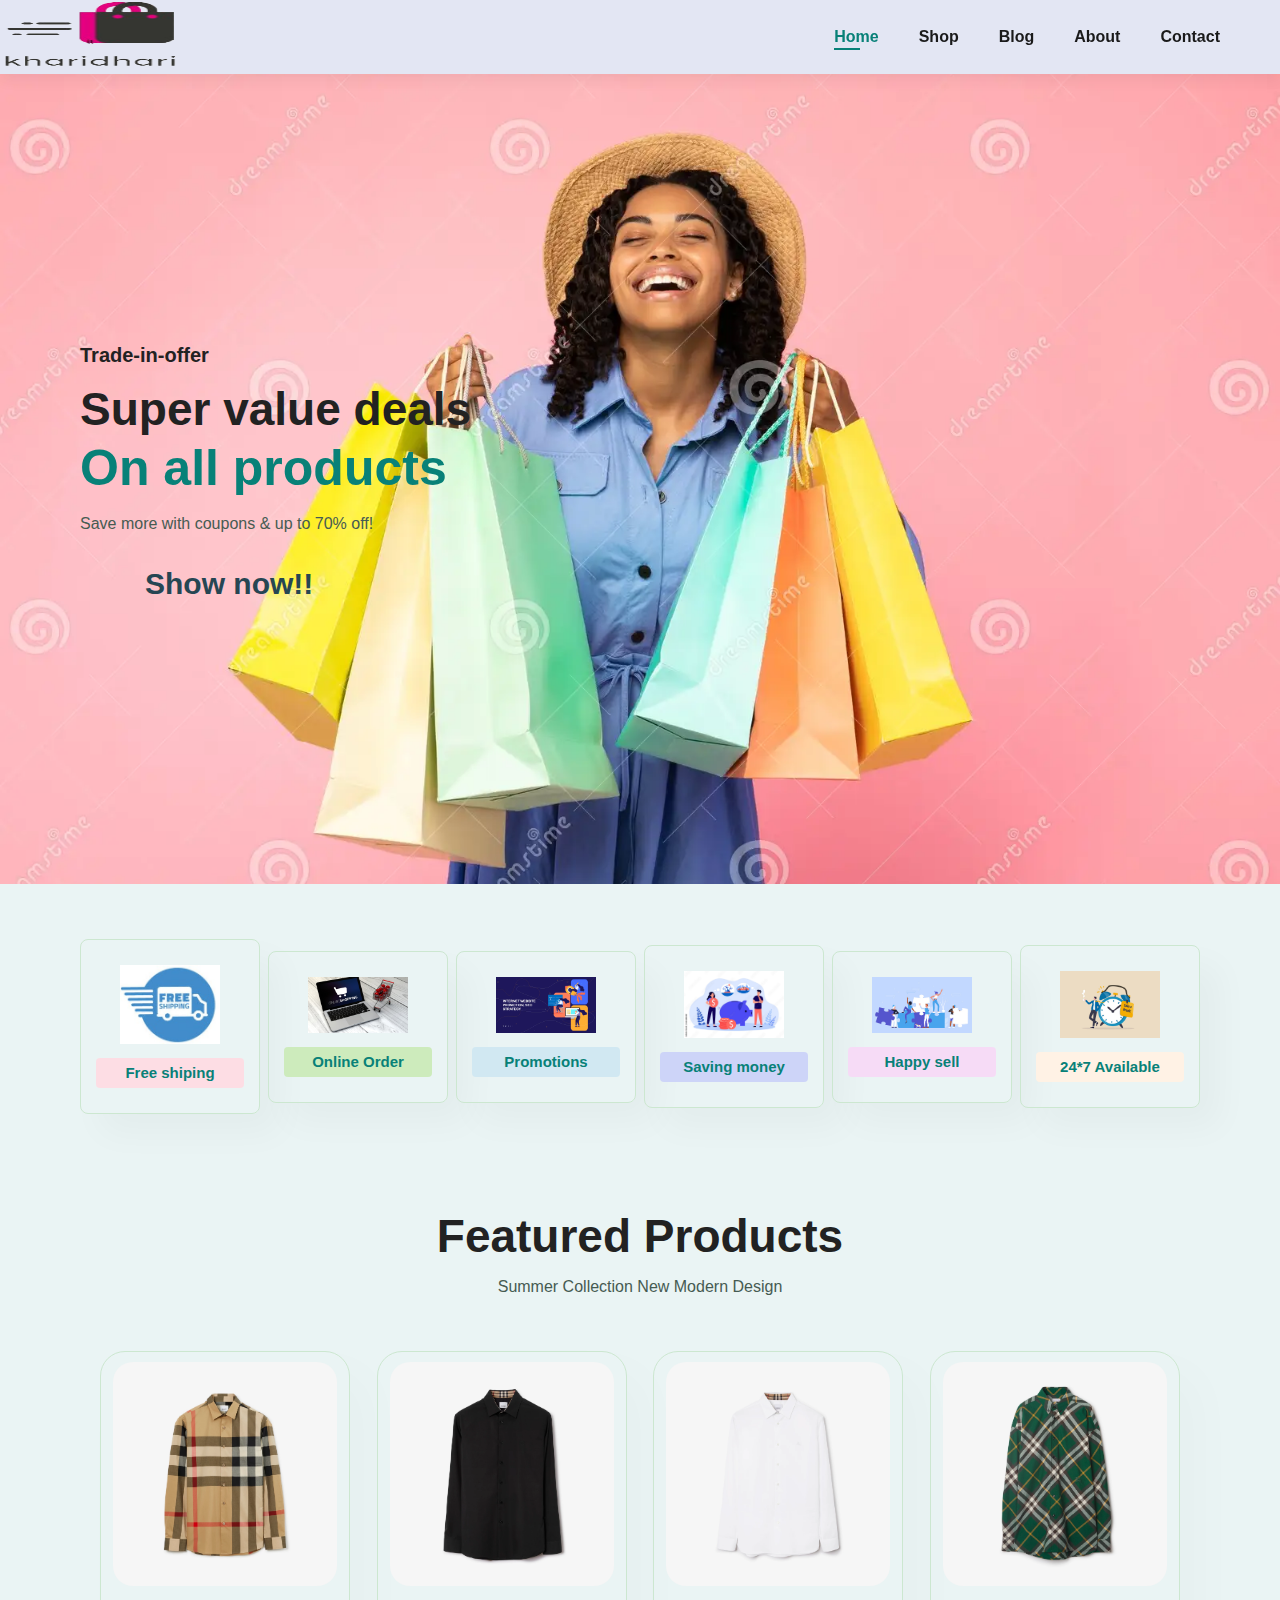
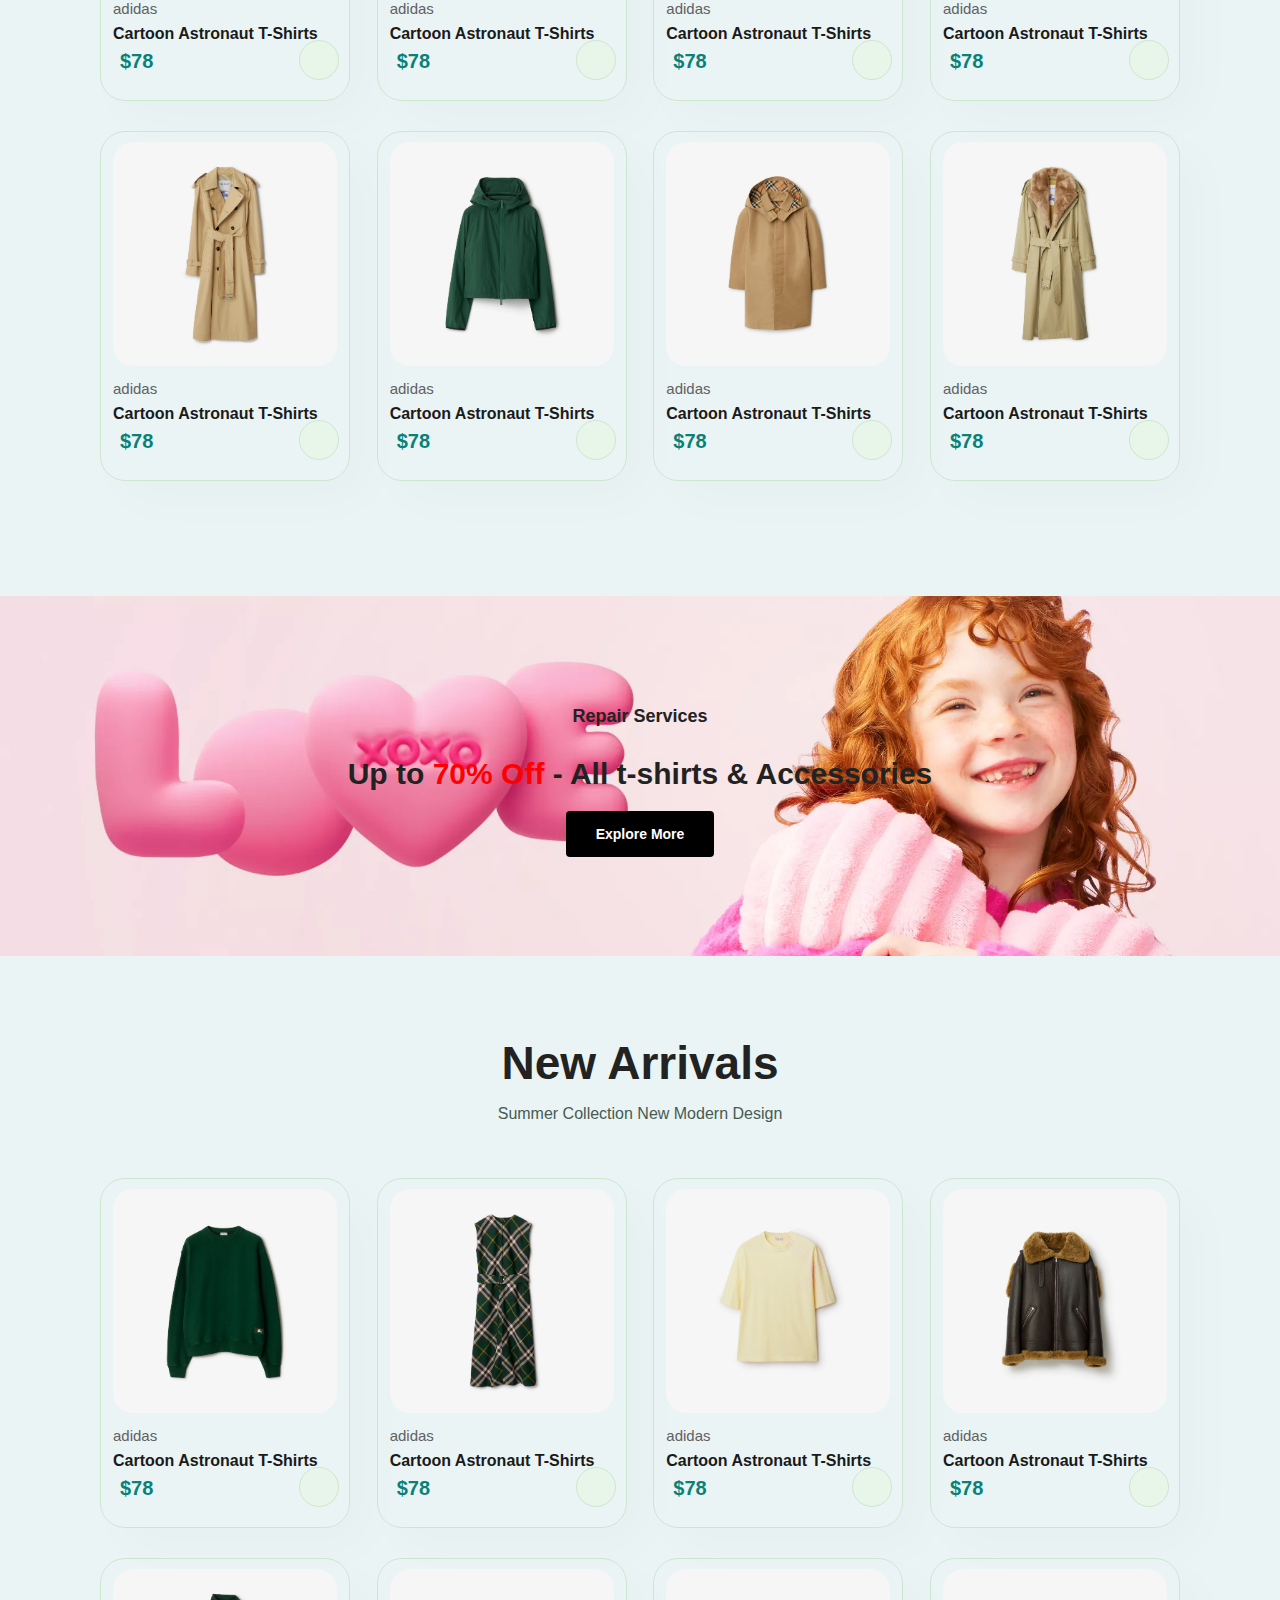
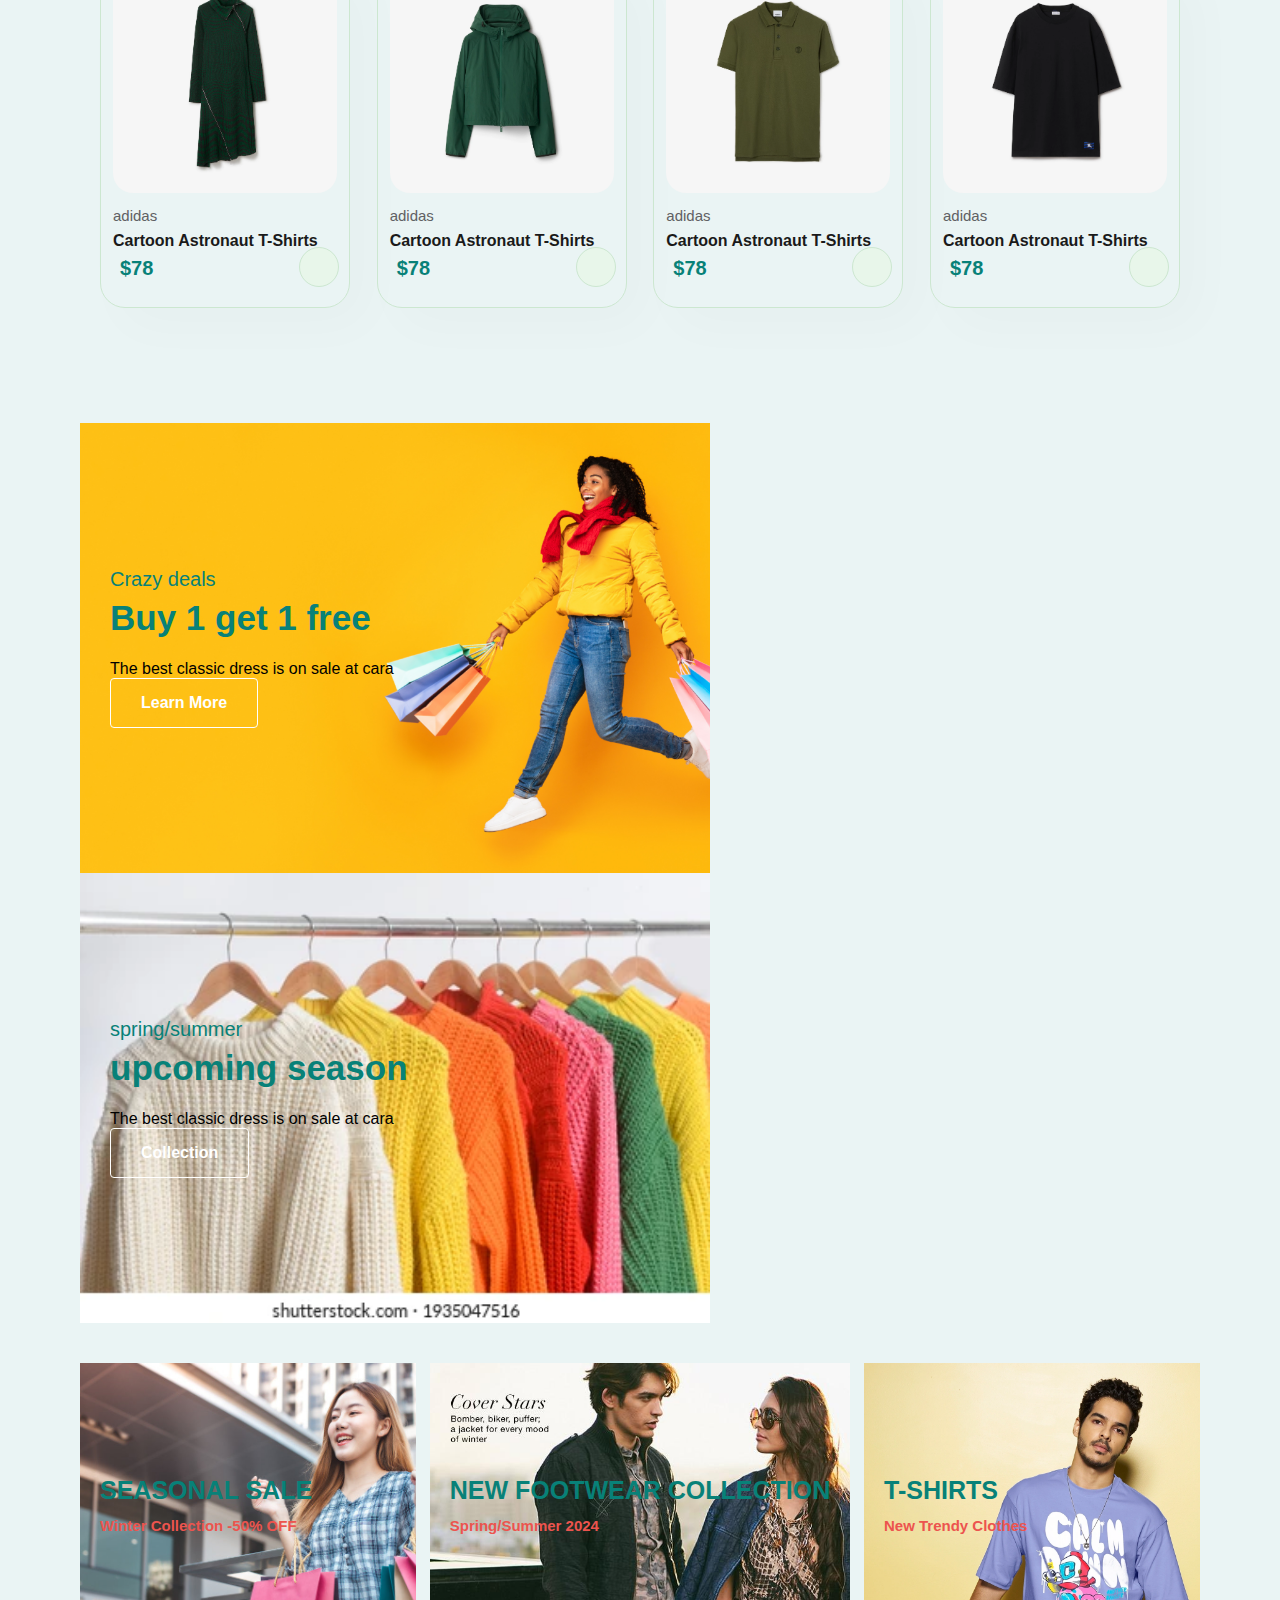
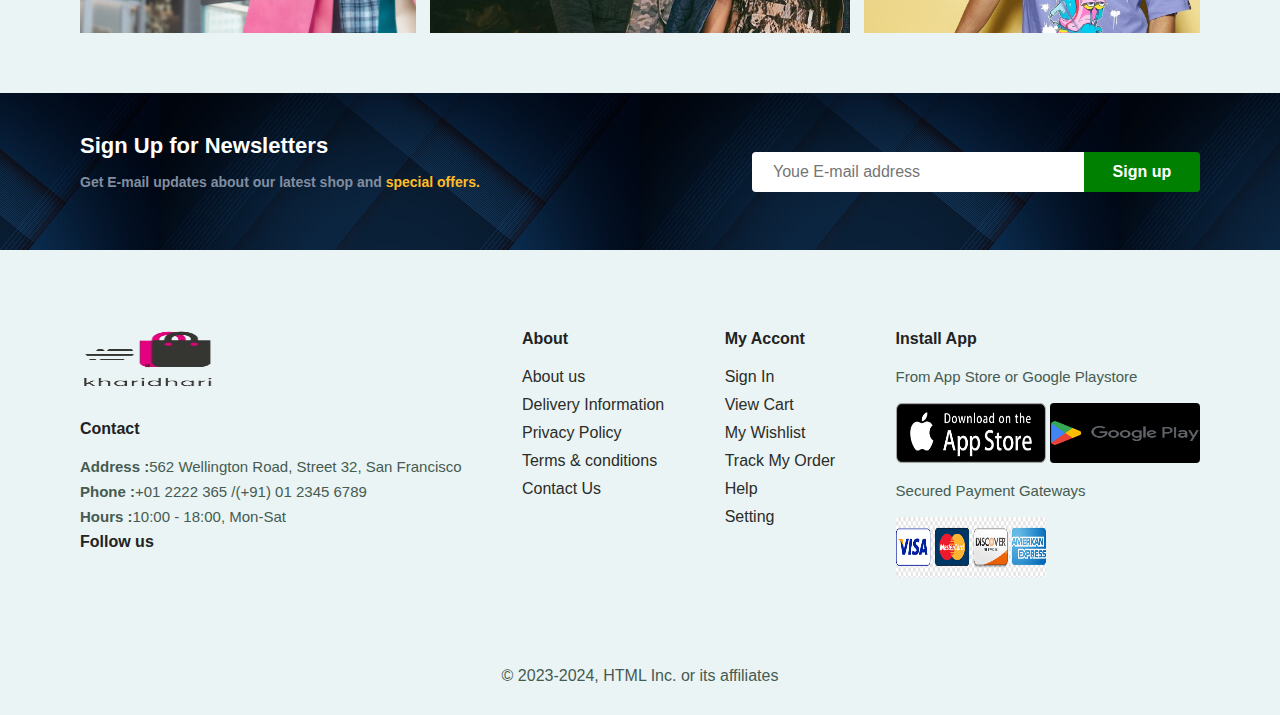
<file: E-commerce-website/index.html>
<!DOCTYPE html>
<html lang="en">
<head>
    <meta charset="UTF-8">
    <meta name="viewport" content="width=device-width, initial-scale=1.0">
    <title>E-commerce-Web</title>
    <link rel="stylesheet" href="style.css">
    <link rel="stylesheet" href="https://cdnjs.cloudflare.com/ajax/libs/font-awesome/6.5.1/css/all.min.css" integrity="sha512-DTOQO9RWCH3ppGqcWaEA1BIZOC6xxalwEsw9c2QQeAIftl+Vegovlnee1c9QX4TctnWMn13TZye+giMm8e2LwA==" crossorigin="anonymous" referrerpolicy="no-referrer" />
</head>
<body>
  <section id="header">
    <a> <img src="kharidharin.png" class="logo" alt=""></a>

    <div>
        <ul id="navbar">
            <li><a href="index.html" class="active">Home</a></li>
            <li><a href="shop.html">Shop</a></li>
            <li><a href="blog.html">Blog</a></li>
            <li><a href="about.html">About</a></li>
            <li><a href="contact.html">Contact</a></li>
            <li id="lg-bag"><a href="cart.html"><i class="fa-sharp fa-solid fa-bag-shopping"></i></a></li>
            <a href="#" id="close"><i class="fa-sharp fa-solid fa-xmark"></i></i></a>
            
        </ul>
    </div>
    <div id="mobile">
      
     <a href="cart.html"><i class="fa-sharp fa-solid fa-bag-shopping"></i></a>
     <i id="bar" class="fas fa-outdent"></i>
    </div>
  </section>

  <section id="hero">
    <h4>Trade-in-offer</h4>
    <h2>Super value deals</h2>
    <h1>On all products</h1>
    <p>Save more with coupons & up to 70% off!</p>
    <button> Show now!!</button>
  </section>

  <section id="feature" class="section-p1">
    <div class="fe-box">
        <img src="freeshiping - Copy.jpeg" alt="">
        <h6>Free shiping</h6>
    </div>

    <div class="fe-box">
      <img src="shoppingonline.jpg" alt="">
      <h6>Online Order</h6>
  </div>

  <div class="fe-box">
    <img src="promotions.jpg" alt="">
    <h6>Promotions</h6>
</div>

<div class="fe-box">
  <img src="savingmoney.jpg" alt="">
  <h6>Saving money</h6>
</div>

<div class="fe-box">
  <img src="happy sell.jpg" alt="">
  <h6>Happy sell</h6>
</div>

<div class="fe-box">
  <img src="247w.jpg" alt="">
  <h6>24*7 Available</h6>
</div>

  </section>

  <section id="product1" class="section-p1">
    <h2>Featured Products</h2>
    <p>Summer Collection New Modern Design</p>
    <div class="pro-container">
      <div class="pro">
        <img src="pic1.webp" alt="">
        <div class="des">
          <span>adidas</span>
          <h5>Cartoon Astronaut T-Shirts</h5>
          <div class="star">
            <i class="fa-sharp fa-solid fa-star"></i>
            <i class="fa-sharp fa-solid fa-star"></i>
            <i class="fa-sharp fa-solid fa-star"></i>
            <i class="fa-sharp fa-solid fa-star"></i>
            <i class="fa-sharp fa-solid fa-star"></i>
          </div>
          <h4>$78</h4>
        </div>
    
       <a href="#"><i class="fa-sharp fa-solid fa-cart-shopping cart" ></i></a> 
       
      </div>
      <div class="pro">
        <img src="pic2.webp" alt="">
        <div class="des">
          <span>adidas</span>
          <h5>Cartoon Astronaut T-Shirts</h5>
          <div class="star">
            <i class="fa-sharp fa-solid fa-star"></i>
            <i class="fa-sharp fa-solid fa-star"></i>
            <i class="fa-sharp fa-solid fa-star"></i>
            <i class="fa-sharp fa-solid fa-star"></i>
            <i class="fa-sharp fa-solid fa-star"></i>
          </div>
          <h4>$78</h4>
        </div>
    
       <a href="#"><i class="fa-sharp fa-solid fa-cart-shopping cart" ></i></a> 
       
      </div>
      <div class="pro">
        <img src="pic3.webp" alt="">
        <div class="des">
          <span>adidas</span>
          <h5>Cartoon Astronaut T-Shirts</h5>
          <div class="star">
            <i class="fa-sharp fa-solid fa-star"></i>
            <i class="fa-sharp fa-solid fa-star"></i>
            <i class="fa-sharp fa-solid fa-star"></i>
            <i class="fa-sharp fa-solid fa-star"></i>
            <i class="fa-sharp fa-solid fa-star"></i>
          </div>
          <h4>$78</h4>
        </div>
    
       <a href="#"><i class="fa-sharp fa-solid fa-cart-shopping cart" ></i></a> 
       
      </div>
      <div class="pro">
        <img src="pic4.webp" alt="">
        <div class="des">
          <span>adidas</span>
          <h5>Cartoon Astronaut T-Shirts</h5>
          <div class="star">
            <i class="fa-sharp fa-solid fa-star"></i>
            <i class="fa-sharp fa-solid fa-star"></i>
            <i class="fa-sharp fa-solid fa-star"></i>
            <i class="fa-sharp fa-solid fa-star"></i>
            <i class="fa-sharp fa-solid fa-star"></i>
          </div>
          <h4>$78</h4>
        </div>
    
       <a href="#"><i class="fa-sharp fa-solid fa-cart-shopping cart" ></i></a> 
       
      </div>
      <div class="pro">
        <img src="pic5.webp" alt="">
        <div class="des">
          <span>adidas</span>
          <h5>Cartoon Astronaut T-Shirts</h5>
          <div class="star">
            <i class="fa-sharp fa-solid fa-star"></i>
            <i class="fa-sharp fa-solid fa-star"></i>
            <i class="fa-sharp fa-solid fa-star"></i>
            <i class="fa-sharp fa-solid fa-star"></i>
            <i class="fa-sharp fa-solid fa-star"></i>
          </div>
          <h4>$78</h4>
        </div>
    
       <a href="#"><i class="fa-sharp fa-solid fa-cart-shopping cart" ></i></a> 
       
      </div>
      <div class="pro">
        <img src="pic6.webp" alt="">
        <div class="des">
          <span>adidas</span>
          <h5>Cartoon Astronaut T-Shirts</h5>
          <div class="star">
            <i class="fa-sharp fa-solid fa-star"></i>
            <i class="fa-sharp fa-solid fa-star"></i>
            <i class="fa-sharp fa-solid fa-star"></i>
            <i class="fa-sharp fa-solid fa-star"></i>
            <i class="fa-sharp fa-solid fa-star"></i>
          </div>
          <h4>$78</h4>
        </div>
    
       <a href="#"><i class="fa-sharp fa-solid fa-cart-shopping cart" ></i></a> 
       
      </div>
      <div class="pro">
        <img src="pic7.webp" alt="">
        <div class="des">
          <span>adidas</span>
          <h5>Cartoon Astronaut T-Shirts</h5>
          <div class="star">
            <i class="fa-sharp fa-solid fa-star"></i>
            <i class="fa-sharp fa-solid fa-star"></i>
            <i class="fa-sharp fa-solid fa-star"></i>
            <i class="fa-sharp fa-solid fa-star"></i>
            <i class="fa-sharp fa-solid fa-star"></i>
          </div>
          <h4>$78</h4>
        </div>
    
       <a href="#"><i class="fa-sharp fa-solid fa-cart-shopping cart" ></i></a> 
       
      </div>
      <div class="pro">
        <img src="pic8.webp" alt="">
        <div class="des">
          <span>adidas</span>
          <h5>Cartoon Astronaut T-Shirts</h5>
          <div class="star">
            <i class="fa-sharp fa-solid fa-star"></i>
            <i class="fa-sharp fa-solid fa-star"></i>
            <i class="fa-sharp fa-solid fa-star"></i>
            <i class="fa-sharp fa-solid fa-star"></i>
            <i class="fa-sharp fa-solid fa-star"></i>
          </div>
          <h4>$78</h4>
        </div>
    
       <a href="#"><i class="fa-sharp fa-solid fa-cart-shopping cart" ></i></a> 
       
      </div>
    </div>
  </section>

  <section id="banner" class="section-m1">
    <h4>Repair Services</h4>
    <h2>Up to <span>70% Off </span>- All t-shirts & Accessories</h2>
    <button class="normal">Explore More</button>
  </section>

  <section id="product1" class="section-p1">
    <h2>New Arrivals</h2>
    <p>Summer Collection New Modern Design</p>
    <div class="pro-container">
      <div class="pro">
        <img src="apic1.webp" alt="">
        <div class="des">
          <span>adidas</span>
          <h5>Cartoon Astronaut T-Shirts</h5>
          <div class="star">
            <i class="fa-sharp fa-solid fa-star"></i>
            <i class="fa-sharp fa-solid fa-star"></i>
            <i class="fa-sharp fa-solid fa-star"></i>
            <i class="fa-sharp fa-solid fa-star"></i>
            <i class="fa-sharp fa-solid fa-star"></i>
          </div>
          <h4>$78</h4>
        </div>
    
       <a href="#"><i class="fa-sharp fa-solid fa-cart-shopping cart" ></i></a> 
       
      </div>
      <div class="pro">
        <img src="apic8.webp" alt="">
        <div class="des">
          <span>adidas</span>
          <h5>Cartoon Astronaut T-Shirts</h5>
          <div class="star">
            <i class="fa-sharp fa-solid fa-star"></i>
            <i class="fa-sharp fa-solid fa-star"></i>
            <i class="fa-sharp fa-solid fa-star"></i>
            <i class="fa-sharp fa-solid fa-star"></i>
            <i class="fa-sharp fa-solid fa-star"></i>
          </div>
          <h4>$78</h4>
        </div>
    
       <a href="#"><i class="fa-sharp fa-solid fa-cart-shopping cart" ></i></a> 
       
      </div>
      <div class="pro">
        <img src="apic3.webp" alt="">
        <div class="des">
          <span>adidas</span>
          <h5>Cartoon Astronaut T-Shirts</h5>
          <div class="star">
            <i class="fa-sharp fa-solid fa-star"></i>
            <i class="fa-sharp fa-solid fa-star"></i>
            <i class="fa-sharp fa-solid fa-star"></i>
            <i class="fa-sharp fa-solid fa-star"></i>
            <i class="fa-sharp fa-solid fa-star"></i>
          </div>
          <h4>$78</h4>
        </div>
    
       <a href="#"><i class="fa-sharp fa-solid fa-cart-shopping cart" ></i></a> 
       
      </div>
      <div class="pro">
        <img src="apic4.webp" alt="">
        <div class="des">
          <span>adidas</span>
          <h5>Cartoon Astronaut T-Shirts</h5>
          <div class="star">
            <i class="fa-sharp fa-solid fa-star"></i>
            <i class="fa-sharp fa-solid fa-star"></i>
            <i class="fa-sharp fa-solid fa-star"></i>
            <i class="fa-sharp fa-solid fa-star"></i>
            <i class="fa-sharp fa-solid fa-star"></i>
          </div>
          <h4>$78</h4>
        </div>
    
       <a href="#"><i class="fa-sharp fa-solid fa-cart-shopping cart" ></i></a> 
       
      </div>
      <div class="pro">
        <img src="apic7.webp" alt="">
        <div class="des">
          <span>adidas</span>
          <h5>Cartoon Astronaut T-Shirts</h5>
          <div class="star">
            <i class="fa-sharp fa-solid fa-star"></i>
            <i class="fa-sharp fa-solid fa-star"></i>
            <i class="fa-sharp fa-solid fa-star"></i>
            <i class="fa-sharp fa-solid fa-star"></i>
            <i class="fa-sharp fa-solid fa-star"></i>
          </div>
          <h4>$78</h4>
        </div>
    
       <a href="#"><i class="fa-sharp fa-solid fa-cart-shopping cart" ></i></a> 
       
      </div>
      <div class="pro">
        <img src="pic6.webp" alt="">
        <div class="des">
          <span>adidas</span>
          <h5>Cartoon Astronaut T-Shirts</h5>
          <div class="star">
            <i class="fa-sharp fa-solid fa-star"></i>
            <i class="fa-sharp fa-solid fa-star"></i>
            <i class="fa-sharp fa-solid fa-star"></i>
            <i class="fa-sharp fa-solid fa-star"></i>
            <i class="fa-sharp fa-solid fa-star"></i>
          </div>
          <h4>$78</h4>
        </div>
    
       <a href="#"><i class="fa-sharp fa-solid fa-cart-shopping cart" ></i></a> 
       
      </div>
      <div class="pro">
        <img src="apic5.webp" alt="">
        <div class="des">
          <span>adidas</span>
          <h5>Cartoon Astronaut T-Shirts</h5>
          <div class="star">
            <i class="fa-sharp fa-solid fa-star"></i>
            <i class="fa-sharp fa-solid fa-star"></i>
            <i class="fa-sharp fa-solid fa-star"></i>
            <i class="fa-sharp fa-solid fa-star"></i>
            <i class="fa-sharp fa-solid fa-star"></i>
          </div>
          <h4>$78</h4>
        </div>
    
       <a href="#"><i class="fa-sharp fa-solid fa-cart-shopping cart" ></i></a> 
       
      </div>
      <div class="pro">
        <img src="apic2.webp" alt="">
        <div class="des">
          <span>adidas</span>
          <h5>Cartoon Astronaut T-Shirts</h5>
          <div class="star">
            <i class="fa-sharp fa-solid fa-star"></i>
            <i class="fa-sharp fa-solid fa-star"></i>
            <i class="fa-sharp fa-solid fa-star"></i>
            <i class="fa-sharp fa-solid fa-star"></i>
            <i class="fa-sharp fa-solid fa-star"></i>
          </div>
          <h4>$78</h4>
        </div>
    
       <a href="#"><i class="fa-sharp fa-solid fa-cart-shopping cart" ></i></a> 
       
      </div>
    </div>
  </section>

  <section id="sm-banner" class="section-p1">
    <div class="banner-box banner-box2">
        <h4>Crazy deals</h4>
        <h2>Buy 1 get 1 free</h2>
        <span>The best classic dress is on sale at cara</span>
        <button class="white">Learn More</button>
    </div>

    <div class="banner-box ">
      <h4>spring/summer</h4>
      <h2>upcoming season</h2>
      <span>The best classic dress is on sale at cara</span>
      <button class="white">Collection</button>
  </div>
  </section>
  <section id="banner3">
    <div class="banner-box ">
      
      <h2>SEASONAL SALE</h2>
      <h3>Winter Collection -50% OFF</h3>
     
  </div>
  <div class="banner-box box2">
      
    <h2>NEW FOOTWEAR COLLECTION</h2>
    
    <h3>Spring/Summer 2024</h3>
   
</div>
<div class="banner-box box3">
      
  <h2>T-SHIRTS</h2>
  <h3>New Trendy Clothes</h3>
 
</div>

  </section>

  <section id="newsletter" class="section-p1 section-m1">
    <div class="newstext">
      <h4>Sign Up for Newsletters</h4>
      <p>Get E-mail updates about our latest shop and <span>special offers.</span> </p>
    </div>
    <div class="form">
      <input type="text" placeholder="Youe E-mail address">
      <button class="normal">Sign up</button>
    </div>
  </section>

  <footer class="section-p1 footer">
    <div class="col">
      <img class="logo" src="kharidharin.png" alt="">
      <h4>Contact</h4>
      <p><strong>Address :</strong>562 Wellington Road, Street 32, San Francisco</p>
      <p><strong>Phone :</strong>+01 2222 365 /(+91) 01 2345 6789</p>
      <p><strong>Hours :</strong>10:00 - 18:00, Mon-Sat</p>
      <div class="follow">
        <h4>Follow us</h4>
        <div class="icon">
          <i class="fab fa-facebook-f"></i>
          <i class="fab fa-twitter"></i>
          <i class="fab fa-instagram"></i>
          <i class="fab fa-pinterest-p"></i>
          <i class="fab fa-youtube"></i>

        </div>
      </div>
    </div>
    <div class="col">
      <h4>About</h4>
      <a href="#">About us</a>
      <a href="#">Delivery Information</a>
      <a href="#">Privacy Policy</a>
      <a href="#">Terms & conditions</a>
      <a href="#">Contact Us</a>
      
      
    </div>
    <div class="col">
      <h4>My Accont</h4>
      <a href="#">Sign In</a>
      <a href="#">View Cart</a>
      <a href="#">My Wishlist</a>
      <a href="#">Track My Order</a>
      <a href="#">Help</a>
      <a href="#">Setting</a>
    </div>
    <div class="col install">
      <h4>Install App</h4>
      <p>From App Store or Google Playstore</p>
      <div class="row">
        <img src="apple.webp"alt="">
        <img class="play_logo" src="Google-Play-Logo.png"alt="">
      </div>
      <p>Secured Payment Gateways</p>
      <img src="gateways.png" alt="">
    </div>
    
    
  </footer>
  <div class="copyright">
    <p>© 2023-2024, HTML Inc. or its affiliates</p>
  </div>
    <script src="App.js"></script>
</body>
</html>
</file>
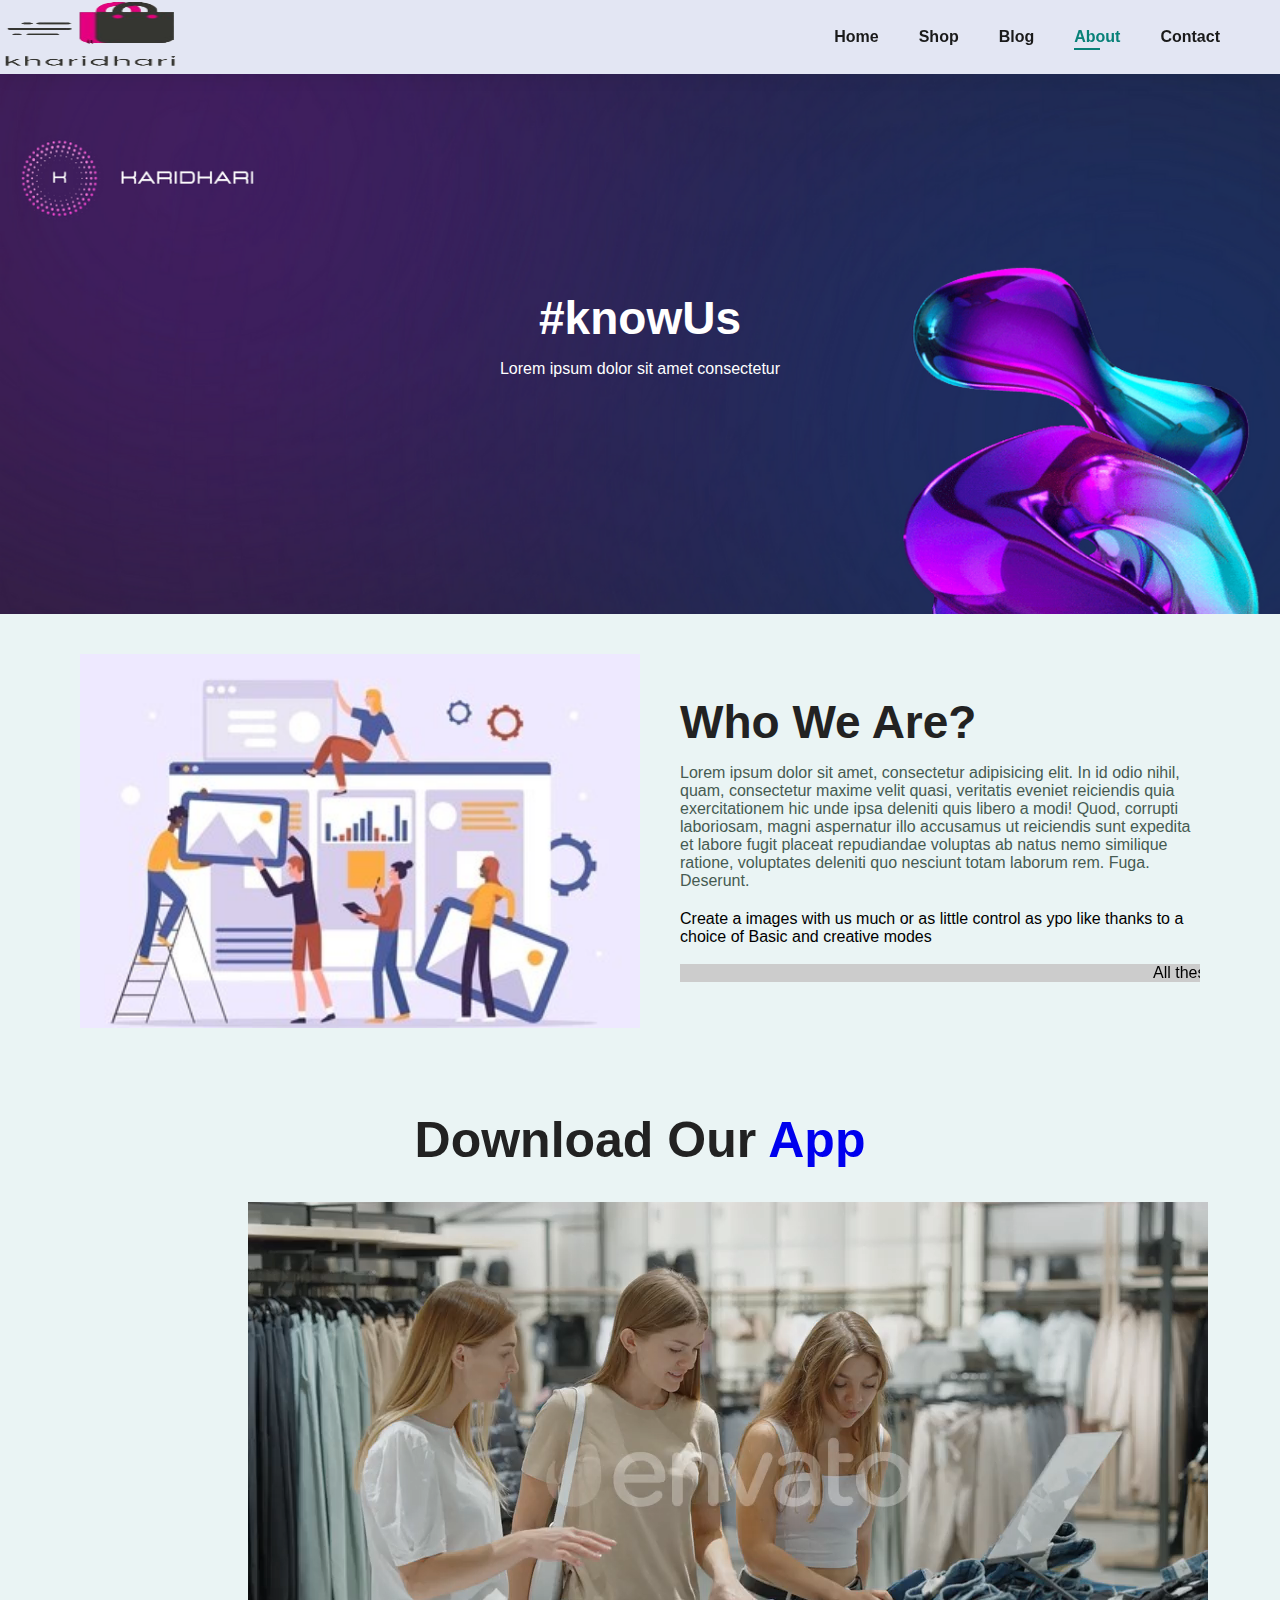
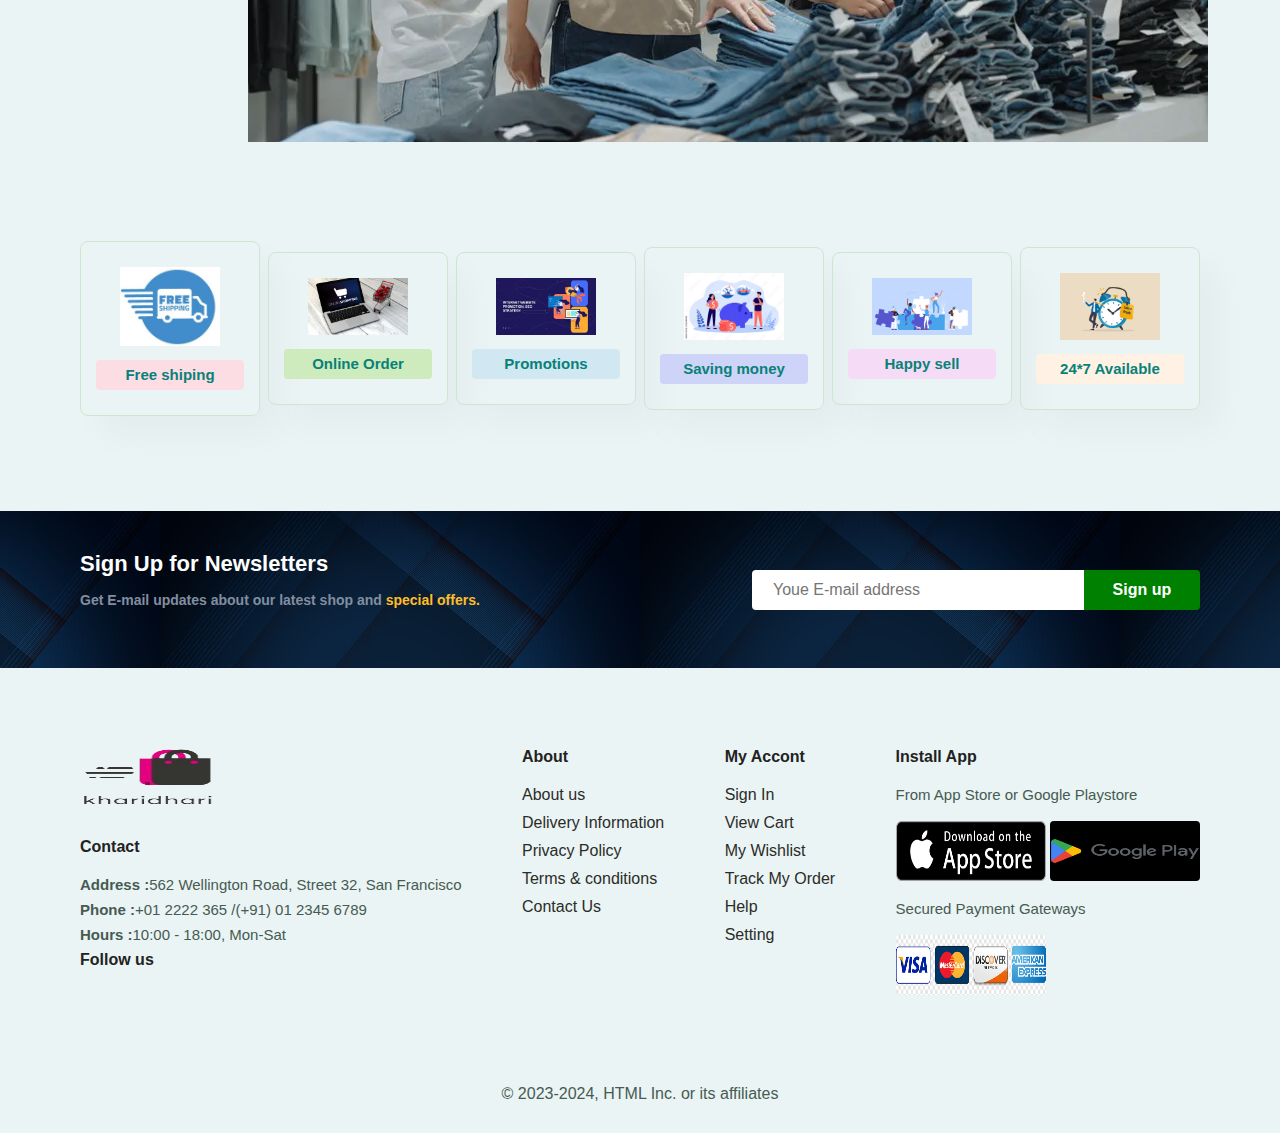
<file: E-commerce-website/about.html>
<!DOCTYPE html>
<html lang="en">
<head>
    <meta charset="UTF-8">
    <meta name="viewport" content="width=device-width, initial-scale=1.0">
    <title>Blogs</title>
</head>
<body>
    <!DOCTYPE html>
<html lang="en">
<head>
    <meta charset="UTF-8">
    <meta name="viewport" content="width=device-width, initial-scale=1.0">
    <title>E-commerce-Web</title>
    <link rel="stylesheet" href="style.css">
    <link rel="stylesheet" href="https://cdnjs.cloudflare.com/ajax/libs/font-awesome/6.5.1/css/all.min.css" integrity="sha512-DTOQO9RWCH3ppGqcWaEA1BIZOC6xxalwEsw9c2QQeAIftl+Vegovlnee1c9QX4TctnWMn13TZye+giMm8e2LwA==" crossorigin="anonymous" referrerpolicy="no-referrer" />
</head>
<body>
  <section id="header">
    <a> <img src="kharidharin.png" class="logo" alt=""></a>

    <div>
        <ul id="navbar">
            <li><a href="index.html">Home</a></li>
            <li><a href="shop.html" >Shop</a></li>
            <li><a href="blog.html">Blog</a></li>
            <li><a href="about.html" class="active">About</a></li>
            <li><a href="contact.html">Contact</a></li>
            <li id="lg-bag"><a href="cart.html"><i class="fa-sharp fa-solid fa-bag-shopping"></i></a></li>
            <a href="#" id="close"><i class="fa-sharp fa-solid fa-xmark"></i></i></a>
            
        </ul>
    </div>
    <div id="mobile">
      
     <a href="cart.html"><i class="fa-sharp fa-solid fa-bag-shopping"></i></a>
     <i id="bar" class="fas fa-outdent"></i>
    </div>
  </section>

  <section id="page-header" class="about-header" >
    <h2>#knowUs</h2> 
    <p>Lorem ipsum dolor sit amet consectetur</p>
    
  </section>

 
 <section id="about-head" class="section-p1">
  
    <img src="copyhome.jpg" alt="">
    <div id="script">
    <h2>Who We Are?</h2>
    
    <p>Lorem ipsum dolor sit amet, consectetur adipisicing elit. In id odio nihil, quam, consectetur
       maxime velit quasi, veritatis eveniet reiciendis quia exercitationem hic unde ipsa deleniti quis
        libero a modi! Quod, corrupti laboriosam, magni aspernatur illo accusamus ut reiciendis sunt
         expedita et labore fugit placeat repudiandae voluptas ab natus nemo similique ratione, voluptates deleniti quo nesciunt totam laborum rem. Fuga.
    Deserunt.</p>
    <abbr tittle="">Create a images with us much or as little control as ypo like thanks to a choice of Basic and creative modes</abbr>
    <br><br>

    <marquee bgcolor="#ccc" loop="-1" scrollamount="5" width="100%">All these AI image generators take a text prompt and then turn it—as best they can—into a matching image</marquee>
  </div>

 </section>

 <section id="about-app" class="section-p1">
  <h1>Download Our <a href="#">App</a></h1>
  <div class="video">
    <video autoplay muted loop src="video_preview_h264.mp4"></video>
  </div>
 </section>

 <section id="feature" class="section-p1">
  <div class="fe-box">
      <img src="freeshiping - Copy.jpeg" alt="">
      <h6>Free shiping</h6>
  </div>

  <div class="fe-box">
    <img src="shoppingonline.jpg" alt="">
    <h6>Online Order</h6>
</div>

<div class="fe-box">
  <img src="promotions.jpg" alt="">
  <h6>Promotions</h6>
</div>

<div class="fe-box">
<img src="savingmoney.jpg" alt="">
<h6>Saving money</h6>
</div>

<div class="fe-box">
<img src="happy sell.jpg" alt="">
<h6>Happy sell</h6>
</div>

<div class="fe-box">
<img src="247w.jpg" alt="">
<h6>24*7 Available</h6>
</div>

</section>

  
 
  <section id="newsletter" class="section-p1 section-m1">
    <div class="newstext">
      <h4>Sign Up for Newsletters</h4>
      <p>Get E-mail updates about our latest shop and <span>special offers.</span> </p>
    </div>
    <div class="form">
      <input type="text" placeholder="Youe E-mail address">
      <button class="normal">Sign up</button>
    </div>
  </section>

  <footer class="section-p1 footer">
    <div class="col">
      <img class="logo" src="kharidharin.png" alt="">
      <h4>Contact</h4>
      <p><strong>Address :</strong>562 Wellington Road, Street 32, San Francisco</p>
      <p><strong>Phone :</strong>+01 2222 365 /(+91) 01 2345 6789</p>
      <p><strong>Hours :</strong>10:00 - 18:00, Mon-Sat</p>
      <div class="follow">
        <h4>Follow us</h4>
        <div class="icon">
          <i class="fab fa-facebook-f"></i>
          <i class="fab fa-twitter"></i>
          <i class="fab fa-instagram"></i>
          <i class="fab fa-pinterest-p"></i>
          <i class="fab fa-youtube"></i>

        </div>
      </div>
    </div>
    <div class="col">
      <h4>About</h4>
      <a href="#">About us</a>
      <a href="#">Delivery Information</a>
      <a href="#">Privacy Policy</a>
      <a href="#">Terms & conditions</a>
      <a href="#">Contact Us</a>
      
      
    </div>
    <div class="col">
      <h4>My Accont</h4>
      <a href="#">Sign In</a>
      <a href="#">View Cart</a>
      <a href="#">My Wishlist</a>
      <a href="#">Track My Order</a>
      <a href="#">Help</a>
      <a href="#">Setting</a>
    </div>
    <div class="col install">
      <h4>Install App</h4>
      <p>From App Store or Google Playstore</p>
      <div class="row">
        <img src="apple.webp"alt="">
        <img class="play_logo" src="Google-Play-Logo.png"alt="">
      </div>
      <p>Secured Payment Gateways</p>
      <img src="gateways.png" alt="">
    </div>
    
    
  </footer>
  <div class="copyright">
    <p>© 2023-2024, HTML Inc. or its affiliates</p>
  </div>
    <script src="App.js"></script>
</body>
</html>

</body>
</html>
</file>
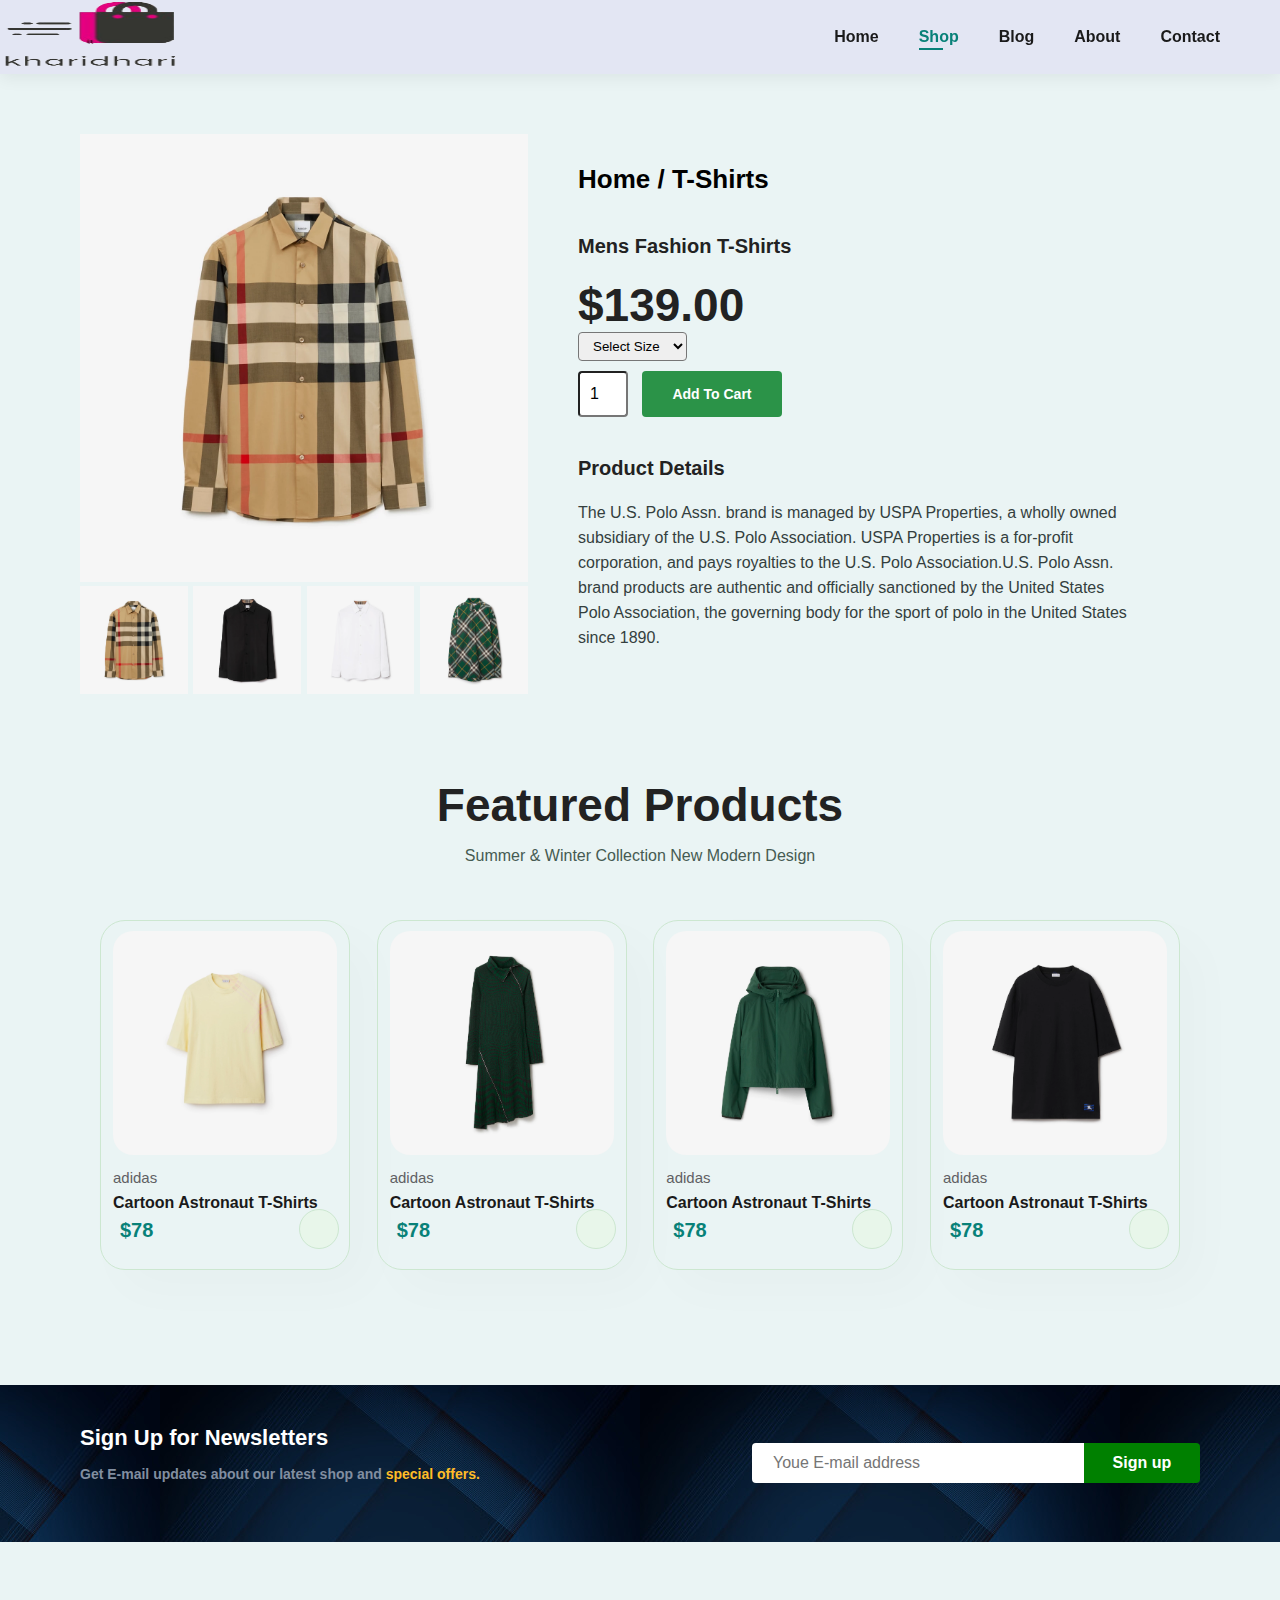
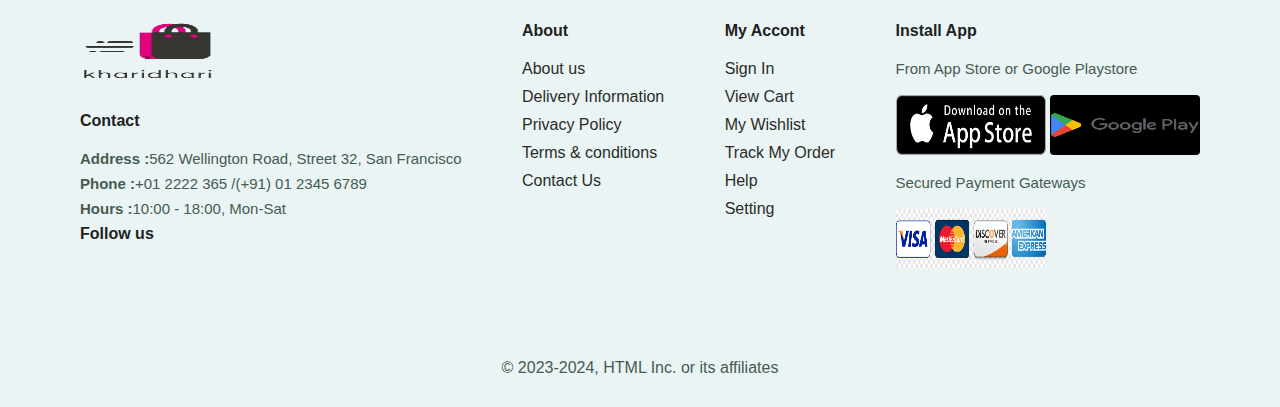
<file: E-commerce-website/sproduct.html>
<!DOCTYPE html>
<html lang="en">
<head>
    <meta charset="UTF-8">
    <meta name="viewport" content="width=device-width, initial-scale=1.0">
    <title>Product-information</title>
</head>
<body>
    <!DOCTYPE html>
<html lang="en">
<head>
    <meta charset="UTF-8">
    <meta name="viewport" content="width=device-width, initial-scale=1.0">
    <title>E-commerce-Web</title>
    <link rel="stylesheet" href="style.css">
    <link rel="stylesheet" href="https://cdnjs.cloudflare.com/ajax/libs/font-awesome/6.5.1/css/all.min.css" integrity="sha512-DTOQO9RWCH3ppGqcWaEA1BIZOC6xxalwEsw9c2QQeAIftl+Vegovlnee1c9QX4TctnWMn13TZye+giMm8e2LwA==" crossorigin="anonymous" referrerpolicy="no-referrer" />
</head>
<body>
  <section id="header">
    <a> <img src="kharidharin.png" class="logo" alt=""></a>

    <div>
        <ul id="navbar">
            <li><a href="index.html">Home</a></li>
            <li><a href="shop.html" class="active">Shop</a></li>
            <li><a href="blog.html">Blog</a></li>
            <li><a href="about.html">About</a></li>
            <li><a href="contact.html">Contact</a></li>
            <li id="lg-bag"><a href="cart.html"><i class="fa-sharp fa-solid fa-bag-shopping"></i></a></li>
            <a href="#" id="close"><i class="fa-sharp fa-solid fa-xmark"></i></i></a>
            
        </ul>
    </div>
    <div id="mobile">
      
     <a href="cart.html"><i class="fa-sharp fa-solid fa-bag-shopping"></i></a>
     <i id="bar" class="fas fa-outdent"></i>
    </div>
  </section>

 <section id="prodetails" class="section-p1">
    <div class="single-pro-image">
        <img src="pic1.webp" width="100%" id="MainImg" alt="">
        <div class="small-img-group">

            <div class="small-img-col">
                <img src="pic1.webp" width="100%" class="small-img">
            </div>

            <div class="small-img-col">
                <img src="pic2.webp" width="100%" class="small-img">
            </div>

            <div class="small-img-col">
                <img src="pic3.webp" width="100%" class="small-img">
            </div>

            <div class="small-img-col">
                <img src="pic4.webp" width="100%" class="small-img">
            </div>
        </div>
    </div>
    <div class="single-pro-details">
        <h6>Home / T-Shirts</h6>
        <h4>Mens Fashion T-Shirts</h4>
        <h2>$139.00</h2>
        <select>
            <option>Select Size</option>
            <option>XL</option>
            <option>XXL</option>
            <option>Small</option>
            <option>Large</option>
        </select>
        <input type="number" value="1">
        <button class="normal">Add To Cart</button>
        <h4>Product Details</h4>
        <span>The U.S. Polo Assn. brand is managed by USPA Properties, a wholly owned subsidiary of the U.S. Polo Association. USPA Properties is a for-profit corporation, and pays royalties to the U.S. Polo Association.U.S. Polo Assn. brand products are authentic and officially sanctioned by the United States Polo Association, the governing body for the sport of polo in the United States since 1890.

        </span>

    </div>
 </section>
 
 <section id="product1" class="section-p1">
  <h2>Featured Products</h2>
  <p>Summer & Winter Collection New Modern Design</p>
  <div class="pro-container">
   
    
    <div class="pro">
      <img src="apic3.webp" alt="">
      <div class="des">
        <span>adidas</span>
        <h5>Cartoon Astronaut T-Shirts</h5>
        <div class="star">
          <i class="fa-sharp fa-solid fa-star"></i>
          <i class="fa-sharp fa-solid fa-star"></i>
          <i class="fa-sharp fa-solid fa-star"></i>
          <i class="fa-sharp fa-solid fa-star"></i>
          <i class="fa-sharp fa-solid fa-star"></i>
        </div>
        <h4>$78</h4>
      </div>
  
     <a href="#"><i class="fa-sharp fa-solid fa-cart-shopping cart" ></i></a> 
     
    </div>
   
    <div class="pro">
      <img src="apic7.webp" alt="">
      <div class="des">
        <span>adidas</span>
        <h5>Cartoon Astronaut T-Shirts</h5>
        <div class="star">
          <i class="fa-sharp fa-solid fa-star"></i>
          <i class="fa-sharp fa-solid fa-star"></i>
          <i class="fa-sharp fa-solid fa-star"></i>
          <i class="fa-sharp fa-solid fa-star"></i>
          <i class="fa-sharp fa-solid fa-star"></i>
        </div>
        <h4>$78</h4>
      </div>
  
     <a href="#"><i class="fa-sharp fa-solid fa-cart-shopping cart" ></i></a> 
     
    </div>
    <div class="pro">
      <img src="pic6.webp" alt="">
      <div class="des">
        <span>adidas</span>
        <h5>Cartoon Astronaut T-Shirts</h5>
        <div class="star">
          <i class="fa-sharp fa-solid fa-star"></i>
          <i class="fa-sharp fa-solid fa-star"></i>
          <i class="fa-sharp fa-solid fa-star"></i>
          <i class="fa-sharp fa-solid fa-star"></i>
          <i class="fa-sharp fa-solid fa-star"></i>
        </div>
        <h4>$78</h4>
      </div>
  
     <a href="#"><i class="fa-sharp fa-solid fa-cart-shopping cart" ></i></a> 
     
    </div>
    
    <div class="pro">
      <img src="apic2.webp" alt="">
      <div class="des">
        <span>adidas</span>
        <h5>Cartoon Astronaut T-Shirts</h5>
        <div class="star">
          <i class="fa-sharp fa-solid fa-star"></i>
          <i class="fa-sharp fa-solid fa-star"></i>
          <i class="fa-sharp fa-solid fa-star"></i>
          <i class="fa-sharp fa-solid fa-star"></i>
          <i class="fa-sharp fa-solid fa-star"></i>
        </div>
        <h4>$78</h4>
      </div>
  
     <a href="#"><i class="fa-sharp fa-solid fa-cart-shopping cart" ></i></a> 
     
    </div>
  </div>
</section>
 
 
  <section id="newsletter" class="section-p1 section-m1">
    <div class="newstext">
      <h4>Sign Up for Newsletters</h4>
      <p>Get E-mail updates about our latest shop and <span>special offers.</span> </p>
    </div>
    <div class="form">
      <input type="text" placeholder="Youe E-mail address">
      <button class="normal">Sign up</button>
    </div>
  </section>

  <footer class="section-p1 footer">
    <div class="col">
      <img class="logo" src="kharidharin.png" alt="">
      <h4>Contact</h4>
      <p><strong>Address :</strong>562 Wellington Road, Street 32, San Francisco</p>
      <p><strong>Phone :</strong>+01 2222 365 /(+91) 01 2345 6789</p>
      <p><strong>Hours :</strong>10:00 - 18:00, Mon-Sat</p>
      <div class="follow">
        <h4>Follow us</h4>
        <div class="icon">
          <i class="fab fa-facebook-f"></i>
          <i class="fab fa-twitter"></i>
          <i class="fab fa-instagram"></i>
          <i class="fab fa-pinterest-p"></i>
          <i class="fab fa-youtube"></i>

        </div>
      </div>
    </div>
    <div class="col">
      <h4>About</h4>
      <a href="#">About us</a>
      <a href="#">Delivery Information</a>
      <a href="#">Privacy Policy</a>
      <a href="#">Terms & conditions</a>
      <a href="#">Contact Us</a>
      
      
    </div>
    <div class="col">
      <h4>My Accont</h4>
      <a href="#">Sign In</a>
      <a href="#">View Cart</a>
      <a href="#">My Wishlist</a>
      <a href="#">Track My Order</a>
      <a href="#">Help</a>
      <a href="#">Setting</a>
    </div>
    <div class="col install">
      <h4>Install App</h4>
      <p>From App Store or Google Playstore</p>
      <div class="row">
        <img src="apple.webp"alt="">
        <img class="play_logo" src="Google-Play-Logo.png"alt="">
      </div>
      <p>Secured Payment Gateways</p>
      <img src="gateways.png" alt="">
    </div>
    
    
  </footer>
  <div class="copyright">
    <p>© 2023-2024, HTML Inc. or its affiliates</p>
  </div>

  
    <script src="App.js"></script>
</body>
</html>

</body>
</html>
</file>
<file: E-commerce-website/style.css>
*{
    margin: 0;
    padding: 0;
    box-sizing: border-box;
    font-family: 'spartan',sans-serif;
    
}
 body{
    background-color: #eaf4f4;

} 

h1{
    font-size: 50px;
    line-height: 64px;
    color: #222;
}

h2{
    font-size: 46px;
    line-height: 54px;
    color: #222;
}

h4{
    font-size: 20px;
   
    color: #222;
}

h6{
    font-weight: 700;
  font-size: 12px;
}

p{
    font-size: 16px;
    color: #465b52;
    margin: 15px 0 20px 0;
}

.section-p1{
    padding: 40px 80px;
}
.section-m1{
margin: 40px 0;
}
button.normal{
    font-size: 14px;
    font-weight: 600;
    padding: 15px 30px;
    color: #fff;
    background-color: #000;
    border:none;
    border-radius: 4px;
    cursor: pointer;
    outline: none;
    transition: 0.2s ease;

}

button.white{
    font-size: 16px;
    font-weight: 600;
    padding: 15px 30px;
    color: #fff;
    background-color: transparent;
    border:1px solid #fff;
    border-radius: 4px;
    cursor: pointer;
    outline: none;
    transition: 0.2s ease;

}

body{
    width: 100%;
}
.logo{
    height: 70px;
    width: 200px;
   
}

#header{
    
    display: flex;
    align-items: center;
    justify-content: space-between;
    background: #E3E6F3;
    box-shadow: 0 5px 15px rgba(0,0,0,0.06);
    z-index: 999;
    position: sticky;
    top: 0;
    left: 0;
}

#navbar{
    display: flex;
    justify-content: center;
    align-items: center;
}

#navbar li{
    padding: 0 20px;
    list-style: none;
    position: relative;


}

#navbar li a{
    text-decoration: none;
    font-size: 16px;
    font-weight: 600;
    color: #1a1a1a;
    transition: 0.3s ease;
}

#navbar li a:hover,#navbar li a.active{
    color: #088178;
    
}
#navbar li a.active::after,
#navbar li a:hover::after{
    content: "";
    width: 30%;
    height: 2px;
    background:#088178;
    position: absolute;
    bottom: -4px;
    left: 20px;
}
#close{
    display: none;
}

#mobile{
    display: flex;
    align-items: center;
    display: none;
    padding-right:20px ;
}


#hero{
    background-image: url(photoback.png);
   background-size: cover;
   height: 90vh;
   width: 100%;
   background-position: top 25% right 0;
   padding: 0 80px;
   display: flex;
   flex-direction: column;
   align-items: flex-start;
   justify-content: center;
  
}
#hero h4{
    padding-bottom: 15px;
}
#hero h1{
 color: #088178;
}

#hero button{
   
    background-color: transparent;
    border: 0;
    color: #264653;
    padding: 14px 80px 14px 65px; 
    cursor: pointer; 
    font-weight: 600;
    font-size: 30px;
    
   
}
#feature{
    display: flex;
    justify-content: space-between;
    align-items: center;
    flex-wrap: wrap;
}

#feature .fe-box{
 
    width: 180px;
    text-align: center;
    justify-content: center;
    
    padding: 25px 15px;
      box-shadow: 20px 20px 34px rgba(0,0,0,0.03); 
    border: 1px solid #cce7d0; 
    border-radius: 8px;
    margin: 15px 0;
}

#feature .fe-box:hover{
    box-shadow: 10px 10px 54px rgba(0,0,7,0.3);
}

#feature .fe-box img{
    width: 100px;
    margin-bottom: 10px;

}
#feature .fe-box h6{
   
    font-size: 15px;
    padding: 9px 8x 6px 8px;
    line-height: 2;
    border-radius: 4px;
    color: #088178;
    background-color: #fddde4;
}

#feature .fe-box:nth-child(2) h6{
    background-color: #cdebbc;
}
#feature .fe-box:nth-child(3) h6{
    background-color: #d1e8f2;
}
#feature .fe-box:nth-child(4) h6{
    background-color: #cdd4f8;
}
#feature .fe-box:nth-child(5) h6{
    background-color: #f6dbf6;
}
#feature .fe-box:nth-child(6) h6{
    background-color: #fff2e5;
}

#product1{
    text-align: center;

}
#product1 .pro-container{
    display: flex;
    justify-content: space-between;
    padding: 20px;
    flex-wrap: wrap;
}

#product1 .pro{
width: 23%;
min-width: 250px;
padding: 10px 12px;
border: 1px solid #cce7d0;
border-radius: 25px;
cursor: pointer;
box-shadow: 20px 20px 50px rgba(0,0,0,0.02);
margin: 15px 0;
transition: 0.2s ease;
position: relative;
}
#product1 .pro:hover{
    box-shadow: 20px 20px 50px rgba(0,0,0,0.08); 
   
}

#product1 .pro img{
    width: 100%;
    border-radius: 20px;
}

#product1 .pro .des{
    text-align: start;
    padding: 10px 0;
}
#product1 .pro .des span{
    color: #606063;
    font-size: 15px;
}
#product1 .pro .des h5{
    padding-top: 7px;
    color: #1a1a1a;
    font-size: 16px;
}

#product1 .pro .des i{
color : rgba(243 181 25);
}

#product1 .pro .des h4{
    padding: 7px;
    font-weight: 700;
    color: #088178;
}

 #product1 .pro .cart{
    width: 40px;
    height: 40px;
    line-height: 40px;
    border-radius: 50px;
   background-color: #e8f6ea;
   
    color: #088178;
    border: 1px solid #cce7d0;
    position: absolute; 
    bottom: 20px;
    right: 10px;
    
} 
#banner{
    display: flex;
    flex-direction: column;
    justify-content: center;
    align-items: center;
    text-align: center;
    background-image: url(ban.webp);
    background-size: cover;
    width: 100%;
    height: 40vh;
   
    background-position: top;
   
}

#banner h4{
    
    font-size: 18px;
    padding: 10px 0;
}
#banner h2{
    
    font-size: 30px;
    padding: 10px 0;
}

#banner h2 span{
    color: red;
}

#banner button:hover{
    background-color: #088178;
    color: #000;
}
#sm-banner{
    display: flex;
    justify-content: space-between; 
   flex-wrap: wrap;
    
}
#sm-banner .banner-box{
    display: flex;
    flex-direction: column;
    justify-content: center;
    align-items: flex-start;
    text-align: center;
    background-image: url(woolean.webp);
    background-size: cover;
    width:630px;
    height: 50vh;
    padding: 30px;
    
    
   
}
#sm-banner .banner-box2{
    background-image: url(shoppho2.webp);
}


#sm-banner h4{
    color: #088178;
    font-size: 20px;
    font-weight: 500;
}
#sm-banner h2{
    color: #088178;
    font-size: 35px;
    font-weight: 800;
    padding-bottom: 15px;
}

#sm-banner  .banner-box:hover button{
    background-color: #088178;
    border: 1px solid #088178;
} 
#banner3{
    display: flex;
    justify-content: space-between;
    flex-wrap: wrap;
    padding: 0 80px;
}


#banner3  .banner-box{
    display: flex;
    flex-direction: column;
    justify-content: center;
    align-items: flex-start;
    text-align: center;
    background-image: url(sea.jpg);
    background-size: cover;
    /* background-position: top; */
    min-width:30%;
    height: 30vh;
    padding: 20px;
    margin-bottom: 20px;
}

#banner3 .box2{
    background-image: url(winter.jpg);
}

#banner3 .box3{
    background-image: url(t-shirts.webp);
}

#banner3 h2{
    color: #088178;
    font-weight: 900;
    font-size: 25px;
}

#banner3 h3{
    color: #ec544e;
    font-weight: 800;
    font-size: 15px;
}

#newsletter{
    display: flex;
    justify-content: space-between;
    flex-wrap: wrap;
    align-items: center;
    background-image: url(backlow.jpg);
   background-position: 20% 30%;
}
#newsletter .form{
    display: flex;
    text-align: center;
    width: 40%;
}

#newsletter h4{
    font-size: 22px;
    font-weight: 700;
    color: #fff;
}
#newsletter p{
    font-size: 14px;
    font-weight: 700;
    color: #818ea0;
}



#newsletter p span{
    font-size: 14px;
    font-weight: 700;
    color: #ffbd27;
}

#newsletter input{
    height: 2.5rem;
    padding: 0 1.25em;
    font-size: 16px;
    width: 90%;
   border-radius:4px ;
    border-top-right-radius:0;
    border-bottom-right-radius: 0;
    border: 1px solid transparent;
    outline: none;
}
#newsletter button{
    background-color: #008000;
    height: 2.5rem;
    padding: 0 1.25em;
    font-size: 16px;
    width: 30%;
    border-radius: 4px;
    border-top-left-radius:0;
    border-bottom-left-radius: 0;
    border: 1px solid transparent;
    outline: none;
    white-space: nowrap;
}
.col img{
    width: 150px;
    height: 60px;
    border-radius: 4px;
}

.footer{
    display: flex;
   justify-content: space-between;
   
}
.footer .col{
    display: flex;
   flex-direction: column;
   align-items: flex-start;
   margin-bottom: 20px;
   
}
.footer .logo{
    margin-bottom: 30px;
}
.footer h4{
    font-size: 16px;
    padding-bottom: 20px;
}

.footer p{
    font-size: 15px;
    margin: 0 0 8px 0;
}

.footer a{
    text-decoration: none;
    margin-bottom: 10px;
    color: #2b2c28;
}

.col .play_logo{
    background-color:black ;
   
}

.footer .follow i{
    color: #465b52;
    padding-right: 4px;
    cursor: pointer;
}

.footer .install img{
    margin: 10px 0 15px 0;
}

.footer .follow i:hover,.footer a:hover
{
    color: #088178;
}

.copyright{
    text-align: center;
    width: 100%;
    margin-bottom: 30px;
}

#page-header{
    background-image: url("shop\ banner.png");
    background-size:cover;
    width: 100%;
    height: 60vh;
   
   
    display: flex;
    flex-direction: column;
    justify-content: center;
    text-align: center;
    align-items: center;
    padding: 14px;
}
#page-header h2,#page-header p{
    color: #fff;
    
} 


#pagination{
    text-align: center;

}
#pagination a{
    text-decoration: none;
    background-color: #2b9348;
    padding: 15px 20px;
    color: #fff;
    border-radius: 4px;
    font-weight: 600;
}
#pagination a i{
    font-size: 18px;
    font-weight: 600;
}
#prodetails{
    display: flex;
    margin-top: 20px;
}
#prodetails .single-pro-image{
    width: 40%;
    margin-right: 50px;
       
}
.small-img-group{
    display: flex;
    justify-content: space-between;
}

.small-img-col{
    flex-basis: 24%;
    cursor: pointer;
}
    
#prodetails .single-pro-details{
width: 50%;
padding-top: 30px;
}
#prodetails .single-pro-details h4{
    
    padding:40px 0 20px 0;
    }
#prodetails .single-pro-details h6{
    
   
    font-size: 26px;
 }

 #prodetails .single-pro-details select{
    display: block;
    padding: 5px 10px;
    border-radius: 4px;
 }

 #prodetails .single-pro-details input{
    width: 50px;
    height: 46px;
    padding-left: 10px;
    font-size: 16px;
    margin-right: 10px;
    border-radius: 4px;
 }

 #prodetails .single-pro-details input:focus{
    outline: none;
 }
 #prodetails .single-pro-details button{
    background-color: #2b9348;
    color: #fff;
    margin-top: 10px;
   
 }
 #prodetails .single-pro-details span{
    line-height: 25px;
    color:#343f3e ;
 }

#page-header.blog-header{
    
    background-image: url("photoblog.png");
  
 }
 

 #blog{
    padding: 150px 150px 0 150px;
 }

 #blog .blog-box{
    display: flex;
    align-items: center;
    width: 100%;
    position: relative;
    padding-bottom: 90px;
 }
 #blog .blog-img{
    width: 50%;
    margin-right: 40px;
   
 }
 #blog img{
    width:100%;
    height: 300px;
   
    object-fit: cover;
 }
 #blog .blog-details{
    width: 50%;
 }
 #blog .blog-details a{
    text-decoration: none;
    font-size: 15px;
    color: #000;
    position: relative;
    transition: 0.3s ease;
 }
 #blog .blog-details a::after{
    content: "";
    width: 50px;
    height: 1px;
    background-color: #000;
    position: absolute;
    top: 3px;
    right: -60px;

 }
 #blog .blog-details a:hover{
    color: #088178;
 }
 #blog .blog-details a:hover::after{
   background-color: #088178;
 }

 #blog .blog-box h1{
    position: absolute;
    top: -40px;
    left: 0;
    font-size: 70px;
    font-weight: 700;
    color: #c9cbce;
    z-index: -9;  
    /* to place a thing below anything put z-index as negaive */
 }
 

 #page-header.about-header{
    background-image: url(Home.png);
    
 }
 #about-head{
    display: flex;
 justify-content: space-between;
    align-items: center; 
    
 }
 #script{
    width: 50%;
 }
 #about-head img{
    width: 50%;
    height: auto;
 }
 #about-head div{
    padding-left:40px;
 }
 #about-app a{
    text-decoration: none;
 }

 #about-app{
   
    text-align: center;
 }
 
 #about-app .video{
    width: 70%;
    height: 100%;
    margin: 30px auto 0 auto;

 }
 #about-app.video video{
    width: 100%;
    height: 100%;

 }


 


@media (max-width:800px){
    .section-p1{
        padding: 40px 40px;
    }
    #navbar {
        display: flex;
        flex-direction: column;
        justify-content: flex-start;
        align-items: flex-start;
        position: fixed;
        top: 0;
        right: -300px;
        height: 100vh;
        width: 300px;
        background-color: #E3E6F3;
        box-shadow: 0 40px 60px rgba(0,0,0,0.1);
        padding: 80px 0 0 10px;
        transition: 0.3s ease;


    }
    #navbar.active{
        right: 0;
    }
    #navbar li{
        margin-bottom: 25px;
    }

    #mobile{
        display: flex;
        align-items: center;
    }
    #mobile i{
        color: #1a1a1a;
        font-size: 25px;
        padding-left: 20px;
    }
    #close{
        display: initial;
        position: absolute;
        top: 30px;
        left: 30px;
        font-size: 40px;
        color:#1a1a1a ;
    }
    #lg-bag{
        display: none;
    }
    #hero{
        

      height: 70vh;
      padding: 0 80px;
      background-position: top 30% right 30%;
      
    }
    #feature{
       
        justify-content: center;
      
    }
    #feature .fe-box{
        margin: 15px 15px;
    }
    #product .pro-container{
    
    justify-content: center;
   
}
#product1 .pro {
  
    margin: 15px;
   
}
#banner{
    height: 20vh;
}

#sm-banner .banner-box{
    min-width: 100%;
    height: 30vh;

}
#banner3 {
    padding: 0 40px;
}
#banner3  .banner-box{
    width: 30%;
    height: 20vh;
}
}

@media (max-width:477px) {
    .section-p1{
        padding: 20px;
    }
    #header{
        padding: 10px 30px;
    }
    h1{
        font-size: 35px;
    }
    h2{
        font-size: 30px;
    }

    #hero{
        padding: 0 20px;
        background-position: 55%;

    }
    #feature{
       
        justify-content: space-between;
      
    }
    #feature .fe-box{
        width: 155px;
        margin: 0 0 15px 0;
    }
    #product1 .pro {
  
      width: 100%;
      height: 100%;
       
    }
    #banner{
        height: 28vh;
    }

    #sm-banner .banner-box2{
        height: 40vh;
    }
    #sm-banner .banner-box{
        height: 28vh;
    }

    #sm-banner .banner-box{
      margin-top:20px ;
    }

    #banner3{
        padding: 0 20px;
    }

    #banner3 .banner-box{
        width: 100%;
    }

    #newsletter {
        padding: 40px 20px;
    }
    #newsletter  .form{
        width: 100%;
    }
    #page-header {
       width: 100%;
       height: 20vh;
       background-position: bottom;
       padding:10px;

       
    }
    #prodetails {
        display: flex;
       flex-direction: column;
    }
    #prodetails .single-pro-image {
        width: 100%;
        margin-right: 0px;
    }
    #prodetails .single-pro-details {
        width: 100%;
       
    }
    
    #blog {
        padding: 100px 20px 0 20px;
     
    }
    

    #blog .blog-box {
        display: flex;
        flex-direction: column;
        align-items:flex-start;
       
    }
    #blog .blog-img {
        width: 100%;
        margin-right: 0px;
        margin-bottom: 30px;
    }

    #about-head {
        
        flex-direction: column;
        
        
    }
    #about-head #script{
        width: 100%;
    }
    #about-head img{
        width: 100%;
        margin-bottom: 20px;
    }
    #about-head div{
       padding-left: 0px;
    }
    #about-head .video{
        width: 100%;
    }
   
}
</file>
